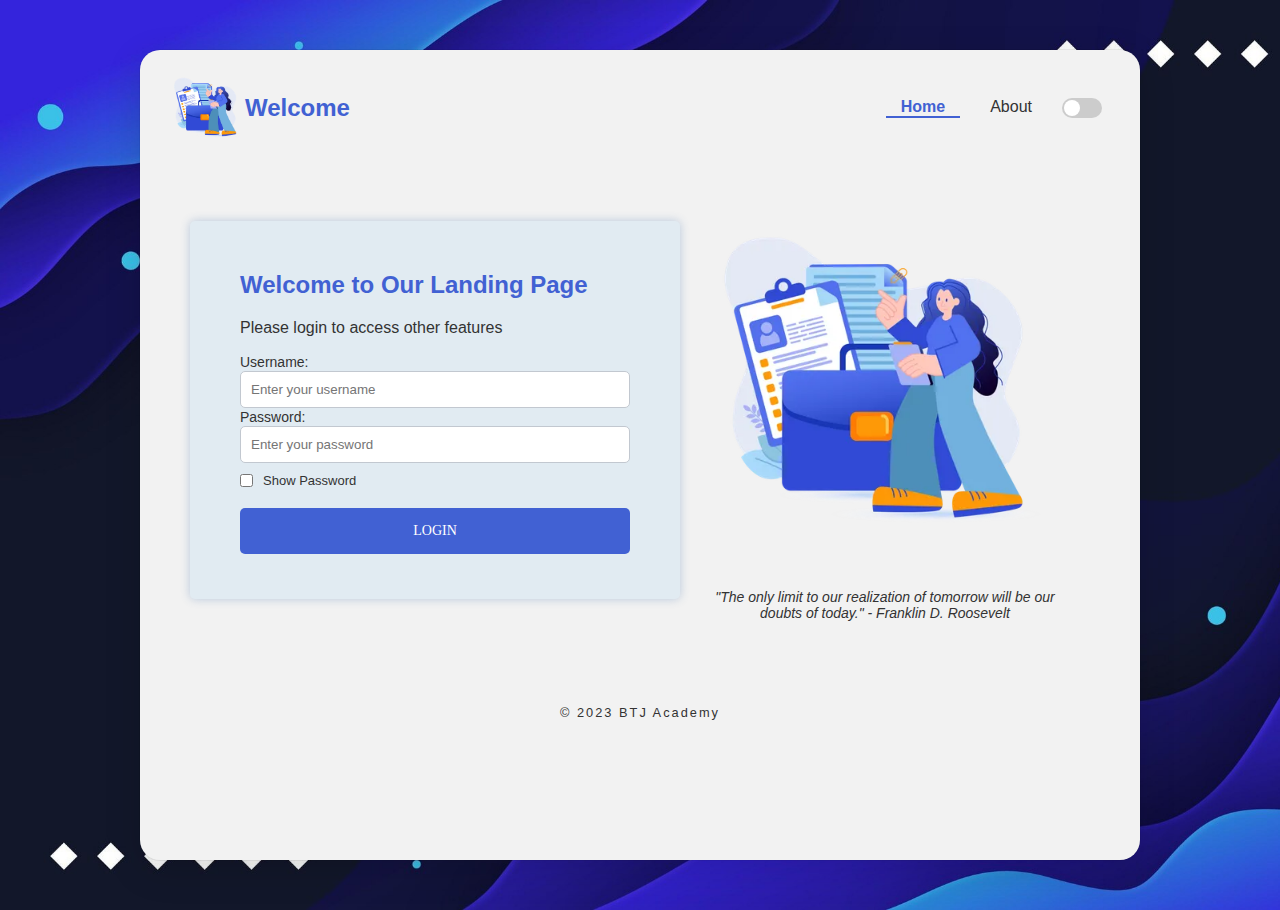
<file: src/index.html>
<!DOCTYPE html>
<html lang="en">
<head>
    <meta charset="UTF-8">
    <meta name="viewport" content="width=device-width, initial-scale=1.0">
    <title>BTJ Academy</title>
    <link rel="stylesheet" href="style.css">
    <link href="https://fonts.googleapis.com/css2?family=DM+Sans:opsz@9..40&display=swap" rel="stylesheet">
    <script src="https://ajax.googleapis.com/ajax/libs/jquery/3.7.1/jquery.min.js"></script>
</head>
<body>
    <div class="main-container">
        <header>
            <div class="logo">
                <img id="logo-img" src="img/illustration.png" alt="logo">
                <h1>Welcome</h1>
            </div>
            <nav class="navbar">
                <a href="index.html" class="active">Home</a>
                <a href="#" id="about-link">About</a> 
                <div class="toggle-switch">
                    <input type="checkbox" id="dark-mode-toggle" class="hidden-checkbox">
                    <div class="slider"></div>
                </div>
            </nav>
        </header>
    
        <div class="content-container">
            <div class="left-container">
                <div class="welcome-login">
                    <h2>Welcome to Our Landing Page</h2>
                    <p id="prompt-login">Please login to access other features</p>
                </div>
                
                <div class="login-container" >
                    <div>
                        <p id="invalid-data-message">Incorrect username or password.</p>
                    </div>
                    <form id="login-form" novalidate>
                        <div>
                            <label for="username">Username:</label>
                            <input type="text" id="username" placeholder="Enter your username" required>
                            <p class="error-message" id="error-username" ></p>
                        </div>
                        <div>
                            <label for="password">Password:</label>
                            <input type="password"  id="password" placeholder="Enter your password" required>
                            <p class="error-message" id="error-password"></p>
                            <p class="capslock-warning">WARNING! Caps lock is ON</p>
                            <div class="show-password">
                                <input type="checkbox" id="show-password" onclick="toggleShowPassword()"><span class="text-checkbox">Show Password</span>
                            </div>
                        </div>
                        <div>
                            <button class="login-button" type="submit">Login</button>
                        </div>
                    </form>
                </div>
            </div>
            <div class="right-container">
                <img class="img-login" src="img/illustration.png" alt="computer image illustration" width="250">
                
                <section class="quote">
                    <p>"The only limit to our realization of tomorrow will be our doubts of today." - Franklin D. Roosevelt</p>
                </section>
            </div>
        </div>
        
        <footer>&copy; 2023 BTJ Academy</footer>
    </div>
    <script src="script.js"></script>
</body>
</html>
</file>
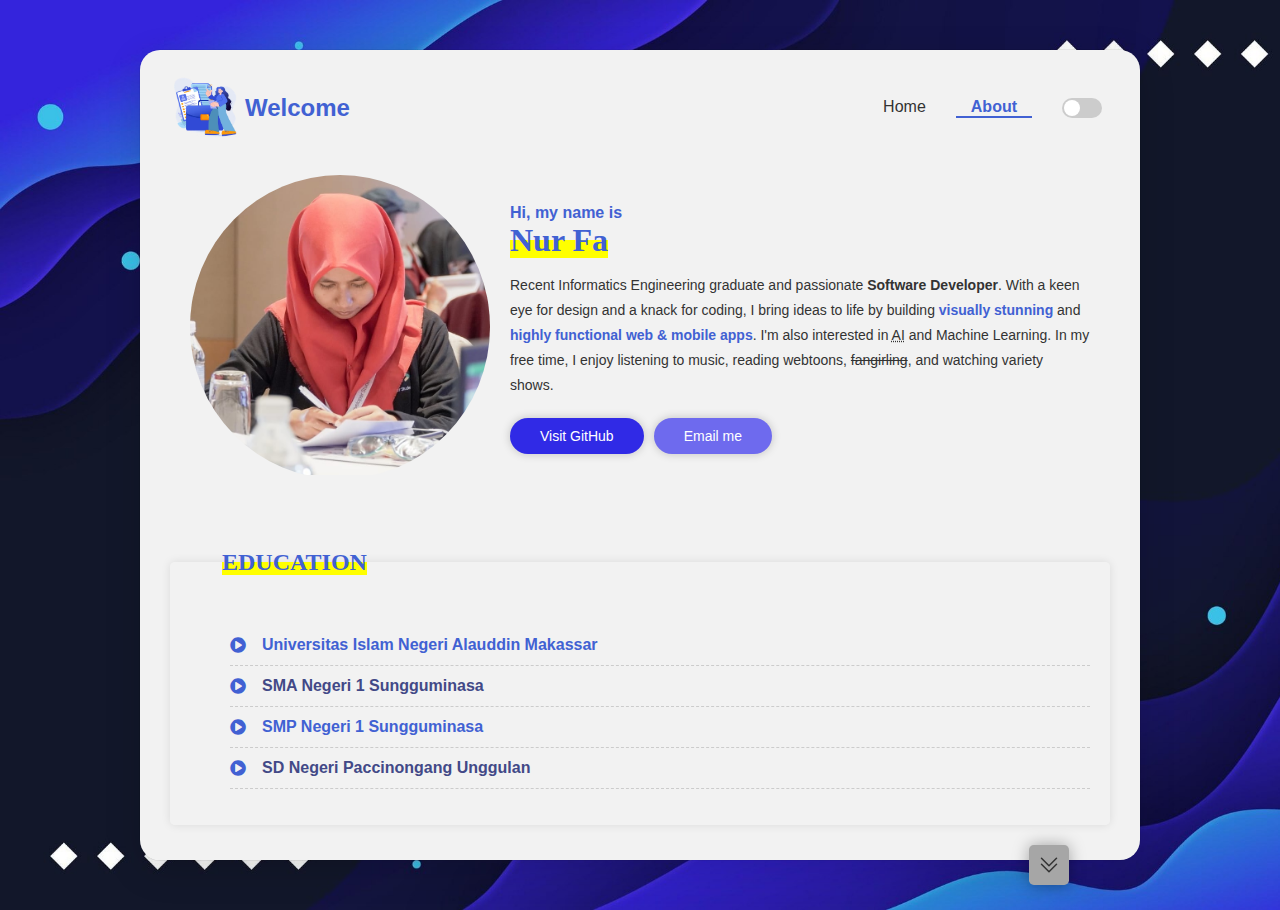
<file: src/about.html>
<!DOCTYPE html>
<html lang="en">
<head>
    <meta charset="UTF-8">
    <meta name="viewport" content="width=device-width, initial-scale=1.0">
    <title>BTJ Academy</title>
    <link rel="stylesheet" href="style.css">
    <link href="https://fonts.googleapis.com/css2?family=DM+Sans:opsz@9..40&display=swap" rel="stylesheet">
    <link rel="stylesheet" href="https://cdnjs.cloudflare.com/ajax/libs/font-awesome/5.15.3/css/all.min.css" />
    <script src="https://ajax.googleapis.com/ajax/libs/jquery/3.7.1/jquery.min.js"></script>
</head>
<body>
    <div class="main-container">
        <header>
            <div class="logo">
                <img id="logo-img" src="img/illustration.png" alt="logo">
                <h1>Welcome</h1>
            </div>
            <nav class="navbar">
                <a class="nav-item" href="index.html">Home</a>
                <a href="about.html" class="nav-item active">About</a>
                <div class="toggle-switch">
                    <input type="checkbox" id="dark-mode-toggle" class="hidden-checkbox">
                    <div class="slider"></div>
                </div>
            </nav>
        </header>

        <div class="scroll-bottom">
            <svg xmlns="http://www.w3.org/2000/svg" fill="none" viewBox="0 0 24 24" stroke-width="1.5" stroke="currentColor" class="w-6 h-6">
                <path stroke-linecap="round" stroke-linejoin="round" d="M19.5 5.25l-7.5 7.5-7.5-7.5m15 6l-7.5 7.5-7.5-7.5" />
              </svg>                        
        </div>

        <section id="section-profile" class="animated-section" >
            <div class="profile-container">
                <div class="profile-wrapper">
                    <div class="profile-img">
                        <img src="img/profile.jpg" srcset="img/profile.jpg 1x, img/profile.jpg 2x" alt="profile picture">
                        <!--<figcaption>profile picture</figcaption>-->
                    </div>
                    <!-- Orbiting circles -->
                    <div class="orbit-circle"></div>
                    <div class="orbit-circle"></div>
                    <div class="orbit-circle"></div>
                </div>
                <article class="profile-description">
                    <h2>Hi, my name is <br><span><mark id="name">Nur Fadhilah Sadrah.</mark></span></h2>
                    <p>
                        Recent Informatics Engineering graduate and passionate <strong>Software Developer</strong>. With a keen eye for design and a knack for coding, I bring ideas to life by building <em>visually stunning</em> and <em>highly functional web & mobile apps</em>. I'm also interested in <abbr title="Artificial Intelligence">AI</abbr> and Machine Learning. In my free time, I enjoy listening to music, reading webtoons, <s>fangirling</s>, and watching variety shows.
                    </p>
                    <!--<address>
                        <p>Gowa, South Sulawesi<br>
                        Indonesia — 92113</p>
                    </address>-->
                    <aside>
                        <button class="btn-github" onclick="window.location.href='https://www.github.com/dhilasdrh'">Visit GitHub</button>
                        <button class="btn-email" onclick="window.location.href='mailto:dhilasdrh@gmail.com?subject=Greetings&body=Hello,%20Dhila!'">Email me</button>
                    </aside>
                </article>
            </div>
        </section>

        <section id="section-education" class="animated-section">
            <fieldset>
            <legend><h3><mark>Education</mark></h3></legend>
                <ul class="education-list">
                    <li>Universitas Islam Negeri Alauddin Makassar</li>
                    <li>SMA Negeri 1 Sungguminasa</li>
                    <li>SMP Negeri 1 Sungguminasa </li>
                    <li>SD Negeri Paccinongang Unggulan</li>
                </ul>
            </fieldset>
        </section>

        <section id="section-work" class="animated-section">
            <fieldset>
                <legend><h3><mark>Work Experiences</mark></h3></legend>
                <div class="grid-container">
                    <div class="work-experiences">
                        <h4>Mobile App Developer (Intern)</h4>
                        <em>Glolingo Indonesia</em>
                        <hr>
                        <p>
                            Contributed to the development of an AR Android app for language practice using <b>Kotlin</b> and <b>Firebase</b>.
                            Matchmaking based on user preferences like language proficiency, gender, or specific fields.
                        </p>
                        <span>Aug 2020 - Oct 2020</span>
                    </div>
                    <div class="work-experiences">
                        <h4>Web Developer (Intern)</h4>
                        <em>IQR Foundation</em>
                        <hr>
                        <p>
                            Redesigned IQR Foundation website. Utilized <b>Figma</b> for
                            design mockups and implemented the redesign using <b>WordPress</b> and <b>Elementor</b>, ensuring a modern and
                            user-friendly experience.
                        </p>
                        <span>Jul 2020 - Aug 2020</span>
                    </div>
                    <div class="work-experiences">
                        <h4>Back End Developer (Intern)</h4>
                        <em>PT Docotel Technology Celebes</em>
                        <hr>
                        <p>
                            Collaborated with senior developers to implement scalable and efficient backend solutions for HR Information System using <b>Laravel</b>. Assisted in database management, utilizing <b>SQL</b> databases to organize and optimize data retrieval processes.
                        </p>
                        <span>Aug 2019 - Oct 2019</span>
                    </div>
                </div>
            </fieldset>
        </section>
    
        <section id="section-motto" class="animated-section">
            <blockquote>
                <h2 id="motto"><u><mark>Learn. Grow. Succeed.</mark></u></h2>
                <p>
                    <em><q>Every morning you have two choices: continue to sleep with your dreams, or wake up and chase them.</q></em>
                    <span><br>- Carmelo Anthony</span>
                </p>
            </blockquote>
        </section>

        <div class="scroll-top">
            <svg xmlns="http://www.w3.org/2000/svg" fill="none" viewBox="0 0 24 24" stroke-width="1.5" stroke="currentColor" class="w-6 h-6">
                <path stroke-linecap="round" stroke-linejoin="round" d="M4.5 12.75l7.5-7.5 7.5 7.5m-15 6l7.5-7.5 7.5 7.5" />
              </svg>              
        </div>
        
        <footer>&copy; 2023 BTJ Academy</footer>

    </div>

    <script src="script.js"></script>
</body>
</html>
</file>
<file: src/style.css>
:root {
    --primary-color: #4161d3;
    --secondary-color: #424987;
    --accent-color: #3cabe1;
    --mark-text-color: #4161d3;
    --black-color: #333;
    --box-background-color: #f2f2f2;
    --large-text-size: 38px;
    --normal-text-size: 14px;
    --small-text-size: 12px;
    --mobile-normal-text-size: 16px;
    --box-shadow: 0 0 10px rgba(0, 0, 0, 0.1);
    --blue-box-shadow: 0 0 5px rgba(52, 102, 170, 0.7);
    --transition: color 0.5s ease;
    --error-color: red;
    --btn-github-color: #302ae6;
    --btn-email-color: #6e6aee;
    --mark-background-color: linear-gradient(to top, yellow 50%, transparent 50%);
    --input-error-box-shadow: 0 0 5px rgba(255, 0, 0, 0.6);
}

/* Dark mode */
:root[data-theme="dark"] {
    --mark-text-color: #dcdbf9;
    --primary-color: #636aee;
    --secondary-color: #9a97f3;
    --accent-color: #e1e8ed;
    --black-color: #fff;
    --box-shadow: 0 0 10px rgba(255, 255, 255, 0.39);
    --blue-box-shadow: 0 0 15px rgba(18, 157, 243, 0.7);
    --box-background-color: #414040;
    --error-color: #f07b61;
    --btn-github-color: #4844ac;
    --btn-email-color: #6e6aee;
    --mark-background-color: var(--primary-color) 50%;
    --input-error-box-shadow: 0px 0px 15px rgb(228, 120, 120);
}

* {
    font-family: 'Poppins', sans-serif;
    box-sizing: border-box;
}

html {
    scroll-behavior: smooth;
}
  
body {
    background-image: url('img/bg.jpg');
    /*background-color: var(--secondary-color);*/
    background-size: cover; 
    margin: 0;
    padding: 0;
    color: var(--black-color);
    height: 100%;
    display: flex;
    flex-direction: row;
    justify-content: center;
}

.main-container {
    margin: 30px;
    background: var(--box-background-color);
    border-radius: 20px;
    overflow: auto;
    min-height: 90vh;
    flex: 1;
    position: relative; /* Add this line */
    padding: 20px 30px;
    box-shadow: rgba(0, 0, 0, 0.16) 0px 10px 36px 0px,
                 rgba(0, 0, 0, 0.06) 0px 0px 0px 1px;
}

/* ------------------ HEADER ------------------- */
header {
    display: flex;
    justify-content: space-between;
    align-items: center;
    margin-bottom: 10px;
}

.logo {
  display: flex;
  align-items: center;
  margin-right: 10px;
}

#logo-img {
    max-width: 75px;
    transition: transform 0.5s ease-in-out;
}

.logo > h1 {
    font-size: 1.5em;
    color: var(--primary-color);
}

.navbar {
    display: flex;
    padding: 8px;
}

.navbar a {
    text-decoration: none;
    color: var(--black-color);
    margin-right: 30px;
}

.navbar a:last-child {
    margin-right: 0;
    padding-right: 0;
}

.navbar a.active {
    font-weight: bold;
    color: var(--primary-color);
    padding: 0px 15px;
    border-bottom: 2px solid var(--primary-color);
}

.navbar a:hover {
    color: var(--secondary-color);
    font-weight: bold;
    transition: var(--transition);
}

/* mode switch */
.toggle-switch {
    display: inline-block;
    position: relative;
    width: 40px;
    height: 20px;
  }

.hidden-checkbox {
    display: none;
}

.slider {
    position: absolute;
    cursor: pointer;
    top: 0;
    left: 0;
    right: 0;
    bottom: 0;
    background-color: #ccc;
    border-radius: 20px;
    transition: background-color 0.4s;
}

.slider::before {
    position: absolute;
    content: "";
    height: 16px;
    width: 16px;
    left: 2px;
    bottom: 2px;
    background-color: white;
    border-radius: 50%;
    /* transition: transform 0.4s; */
}

input:checked + .slider {
    background-color: #2196F3;
}

input:checked + .slider::before {
    transform: translateX(20px);
}

/* ------------------ LOGIN PAGE -----------------*/
/* Content */
.content-container {
    display: flex;
    flex: 1;
    justify-content: space-between;
    align-items: center;
    margin: 200 auto; 
    padding: 20px; 
}

/* Left Container */
.left-container, .right-container {
    flex-direction: column;
    flex: 1;
    padding: 10px;
}

.left-container {
    background-color: rgb(161,209,245, 0.2);
    box-shadow: 0 0 10px rgba(52, 102, 170, 0.3);
    padding: 30px 50px;
    border-radius: 5px;
}

.login-container {
    display: block;
    border-radius: 5px;
}

.welcome-login > h2 {
    color: var(--primary-color);
}

label, button {
    width: 100%;
    margin: 5px 0 15px 0;
    padding: 15px 0;
}

input[type="text"], input[type="password"] {
    width: 100%;
    border: 1px solid #c2c8d0;
    border-radius: 5px;
    padding: 10px;
}

.input-field {
    box-shadow: white;
}

#password-container {
    margin-top: 10px;
}

input[type="checkbox"] {
    border: 1px solid #c2c8d0;
    border-radius: 5px;
    margin: 0;
}

input[type="checkbox"] + span {
    margin-left: 10px;
    font-size: 13px;
}

.show-password {
    display: flex;
    align-items: center;
    margin-top: 10px;
}

.input-error-box {
    box-shadow: var(--input-error-box-shadow);
}

.error-message, .capslock-warning {
    font-size: 12px;
    margin-top: 5px;
    display: none;
}

.error-message {
    color: var(--error-color);
}

.capslock-warning {
    color: orange;
}

#invalid-data-message {
    color: var(--error-color);
    border: 1px solid;
    background-color: rgba(255, 0, 0, 0.08);
    padding: 10px;
    display: none;
    font-size: var(--normal-text-size);
    transition: transform .5s ease-in-out;
}

input:focus {
    outline: none;
    border-color: var(--primary-color);
    box-shadow: var(--blue-box-shadow);
    transition: var(--transition);
}

.login-container label {
    padding: 20px 0px;
    font-size: var(--normal-text-size);
}

.login-button {
    background-color: var(--primary-color);
    color: white;
    margin-top: 20px;
    border: none;
    border-radius: 5px;
    font-family: Poppins;
    text-transform: uppercase;
}

/* enhances blue box shadow on hover for buttons */
.login-button:hover {
    box-shadow: var(--blue-box-shadow);
    background-color: var(--primary-color);
    cursor: pointer;
}

/* Right Container */
.right-container {
    display: flex;
    justify-content: center; 
    align-items: center; 
}

.img-login {
    width: 100%;
    min-width: 150px;
}

.quote > p {
    font-style: italic;
    font-size: var(--normal-text-size);
    padding: 0 10px;
    text-align: center;
}

/* Footer */
footer {
    margin-top: 40px;
    text-align: center;
    font-size: 0.8rem;
    letter-spacing: 2px;
}


/* ------------------- ABOUT ME PAGE -------------------- */
.animated-section {
    opacity: 0;
}

#section-profile {
    opacity: 1;
}

#section-education {
    left: 200px; 
    position: relative;
}

#section-motto {
    right: 200px; 
    position: relative;
}

/* Profile */
.profile-container {
    padding: 20px;
    display: flex;
    justify-content: center;
    align-items: center;
    position: relative;
}

.profile-img {
    flex: 1;
    min-width: 150px;
    display: none;
}

/* .profile-container .profile-wrapper {
    position: relative;
    border-radius: 50%;
    padding: 5px;
    box-shadow: 0 15px 50px rgba(52, 102, 170, 0.3);
} */

.profile-container .profile-img {
    max-width: 100%;
    border-radius: 50%;
    overflow: hidden;
}

/* make profile pict rounded */
.profile-img img {
    width: 300px;
    transition: all 2 ease-in-out;
}

figcaption {
    text-align: center;
    color: var(--text-color);
    font-size: 12px;
    font-style: italic;
}

/* adjusts the flexibility of profile-description within the flex container */
.profile-description {
    flex: 2;
    margin-left: 20px;
}

.profile-description h2 {
    color: var(--mark-text-color);
    font-size: 1em;
}

/* highlights marked text with yellow background that covers lower half of the text */
mark {
    font-family: Poppins;
    color: var(--mark-text-color);
    background: var(--mark-background-color);
}

#name {
    /* display: none; */
    font-size: 2em;
    width: fit-content;
}

/* for paragraphs within the profile-description */
article[class="profile-description"] > p {
    line-height: 1.8;
}

/* for emphashized element within paragraph in the profile-description */
.profile-description > p > em {
    color: var(--primary-color);
    font-weight: bold;
    font-style: normal;
}

address {
    font-style: italic;
    font-size: 12px;
}

/* for buttons layout in profile-description */
.profile-description aside {
    margin-top: 10px;
    display: flex;
    font-size: var(--normal-text-size);
}

.profile-description button {
    padding: 10px 30px;
    margin-right: 10px;
    margin-bottom: 10px;
    cursor: pointer;
    color: #fff;
    border: none;
    border-radius: 28px;
    box-shadow: 0 0 10px rgba(0, 0, 0, 0.2);
    width: max-content;
}

.btn-github {
    background-color: var(--btn-github-color);
}

.btn-email {
    background-color: var(--btn-email-color);
}

.btn-email:hover, .btn-github:hover {
    box-shadow: var(--blue-box-shadow);
    transition: var(--transition);
    opacity: 0.8;
}

/* EDUCATION Section */
/* styling for education section */
.education-list {
    align-items: left;
}

/* styling container box with rounded corners, padding, centered content, and a subtle shadow */
fieldset {
    border-radius: 5px;
    padding: 20px;
    border: none;
    margin: 20px auto;
    box-shadow: var(--box-shadow);
    background-color: var(--box-background-color);
}

/* styling for a title within the fieldset/container (Education & Work Experiences) */
legend > h3 {
    color: #fff;
    padding: 5px 10px ;
    border-radius: 5px;
    margin-left: 20px;
    font-size: 1.5em;
    text-transform: uppercase;
    color: var(--mark-text-color);
}

.education-list {
    list-style-type: none; 
    font-weight: bold;
    margin-top: 0;
}

.education-list li {
    padding: 8px 0;
    display: flex;
    align-items: center;
    line-height: 1.5;
    border-bottom: 1px dashed #ccc; /* adds a dashed border at the bottom of each item */
}


/* styling for icon before education list items */
.education-list li:before {
    content: "\f144"; 
    font-family: 'Font Awesome 5 Free'; 
    margin-right: 1em;
    color: var(--primary-color); 
}

/* styling for field of study*/
.education-list li div {
    margin-top: 5px;
    color: #777;
    font-weight: normal;
    font-size: 14px;
    font-style: italic;
}

/* hover effect for education list items */
.education-list li:hover {
    font-size: larger;
}

/* styling for odd and even education list items */
.education-list li:nth-child(odd) {
    color: var(--primary-color);
}

.education-list li:nth-child(even) {
    color: var(--secondary-color);
}


/* WORK EXPERIENCES Section */

/* grid container layout. gap each grid 20px */
.grid-container {
    display: grid;
    grid-template-columns: repeat(auto-fit, minmax(200px, 1fr)); /* Adjust the minmax values as needed */
    gap: 20px;
}

/* for work experience cards */
.work-experiences {
    border: 1px solid #ddd;
    border-radius: 5px;
    padding: 10px 25px 25px;
    background-color: var(--box-background-color);
    box-shadow: 0 0 4px rgba(0, 0, 0, 0.1);
    transition: box-shadow 0.3s ease;
}

/* adds a blue box shadow on hover in work-experience */
.work-experiences:hover {
    box-shadow: 0 0 15px rgba(52, 102, 170, 0.7);
}

/* work experience titles */
.work-experiences h4 {
    font-size: 1.2rem;
    margin-bottom: 2px;
    color: var(--primary-color);
}

/* additional styling for the emphasized text following the h4 in work experience details */
.work-experiences h4 + em {
    font-size: 0.9rem;
    color: #999;
    font-style: normal;
}

/* horizontal line styling */
.work-experiences hr {
    border: 0;
    width: 100%;
    height: 1px;
    background-image: linear-gradient(to right, rgba(0, 0, 0, 0.2), rgba(0, 0, 0, 0.75), rgba(0, 0, 0, 0.2));
}

/* work experience descriptions */
.work-experiences p {
    margin-top: 10px;
    line-height: 1.8;
    font-size: 14px;
}

/* styling a span following a paragraph within work-experience (for work duration) */
.work-experiences p ~ span {
    color: #a6a6a6;
    margin: 30px auto;
    font-size: small;
    font-style: italic;
}

/* MOTTO Section */
#motto {
    padding: 10px;
    text-align: center;
}

#motto mark {
    font-size: 2rem;
}


/* scroll top */
.scroll-top, .scroll-bottom {
    height: 50px;
    width: 50px;
    background-color: #a6a6a6;
    position: fixed;
    bottom: 10px;
    left: 80%;
    cursor: pointer;
    padding: 10px;
    border-radius: 6px;
    box-shadow: 0 0 20px rgba(0, 0, 0, 0.336);
    transform: scale(0.8);
    transition: .3s ease-in-out transform;
    z-index: 999;
}

.scroll-top:hover, .scroll-bottom:hover {
    transform: scale(1);
}

.scroll-top svg, .scroll-bottom svg {
    pointer-events: none;
}

/* ------------------ MEDIA QUERIES -----------------*/

/* for mobile */
@media (max-width: 700px){
    header {
        flex-direction: column;
        align-items: center;
    }

    .logo, .navbar {
        justify-content: center;
    }

    .content-container {
        flex-direction: column;
        margin-top: 20px;
        padding: 5px;
    }

    .left-container,
    .right-container {
        width: 100%;
        padding: 20px;
    }

    label, button {
        font-size: 1rem;
        margin: 15px 0 0;
    }

    input {
        margin: 5px 0;
    }

    .error-message {
        margin: 0;
    }

    .welcome-login {
        font-size: 1em;
    }

    .profile-container {
        padding: 0;
    }
    
    .profile-img img {
        max-width: 100%;
        border-radius: 50%;
    }

    article[class="profile-description"] > p, button {
        line-height: 1.8;
        font-size: var(--normal-text-size);
    }

    .profile-description aside {
        flex-wrap: wrap;
    }

    .btn-email, .btn-github {
        width: 100%;
        margin: 0;
        flex: 1;
    }

    .education-list {
        padding-left: 10px;
    }  
}

@media (max-width: 850px) {
    .main-container {
        padding: 10px;
        margin: 10px;
        height: 100%;
    }

    header {
        margin: 0 20px;
    }

    .navbar > a {
        font-size: 1em;
    }

    .logo > h1 {
        font-size: 2rem;
    }

    .img-login {
        width: 70%;
    }

    p {
        font-size: 14px;
    }

    .content-container {
        flex-direction: column;
        margin-top: 20px;
        padding: 25px;
    }

    .profile-container {
        flex-direction: column;
        margin-top: 20px;
    }

    .profile-description h2 {
        text-align: center;
    }

    .btn-email, .btn-github {
        flex: 1;
        justify-content: center;
    }

    .profile-img {
        width: 100%;
        text-align: center;
    }    

    .grid-container {
        grid-template-columns: 1fr;
    }
    
    #motto em {
        text-align: center;
    } 

}

/* for desktop / wide screen */
@media screen and (min-width: 1000px){
    body {
        height: 90vt;
    }

    .main-container {
        margin: 50px;
        max-width: 1000px;
        height: 90vh;
    }

    body {
        align-items: center;
    }

    article[class="profile-description"] > p, button {
        font-size: var(--normal-text-size);
    }
}

/* @keyframes fadeAnimation {
    from {
      opacity: 0;
      transform: translateY(20px); 
    }
    to {
      opacity: 1;
      transform: translateY(0);
    }
} 

@keyframes slideHorizontal {
    from {
        transform: translateX(-200px);
    }
    to {
        transform: translateX(0px);
    }
}
        
@keyframes slideInLeft {
    from {
        transform: translateX(-200px) scale(.2);
    }
    to {
        transform: translateX(0px) scale(1);
    }
}

@keyframes slideInRight {
    from {
        transform: translateX(200px) scale(.2);
    }
    to {
        transform: translateX(0px) scale(1);
    }
}
/*
@keyframes expand {
    0% {
      transform: translateX(1000px);
    }
    100% {
      transform: translateX(0px);
    }
}*/
</file>
